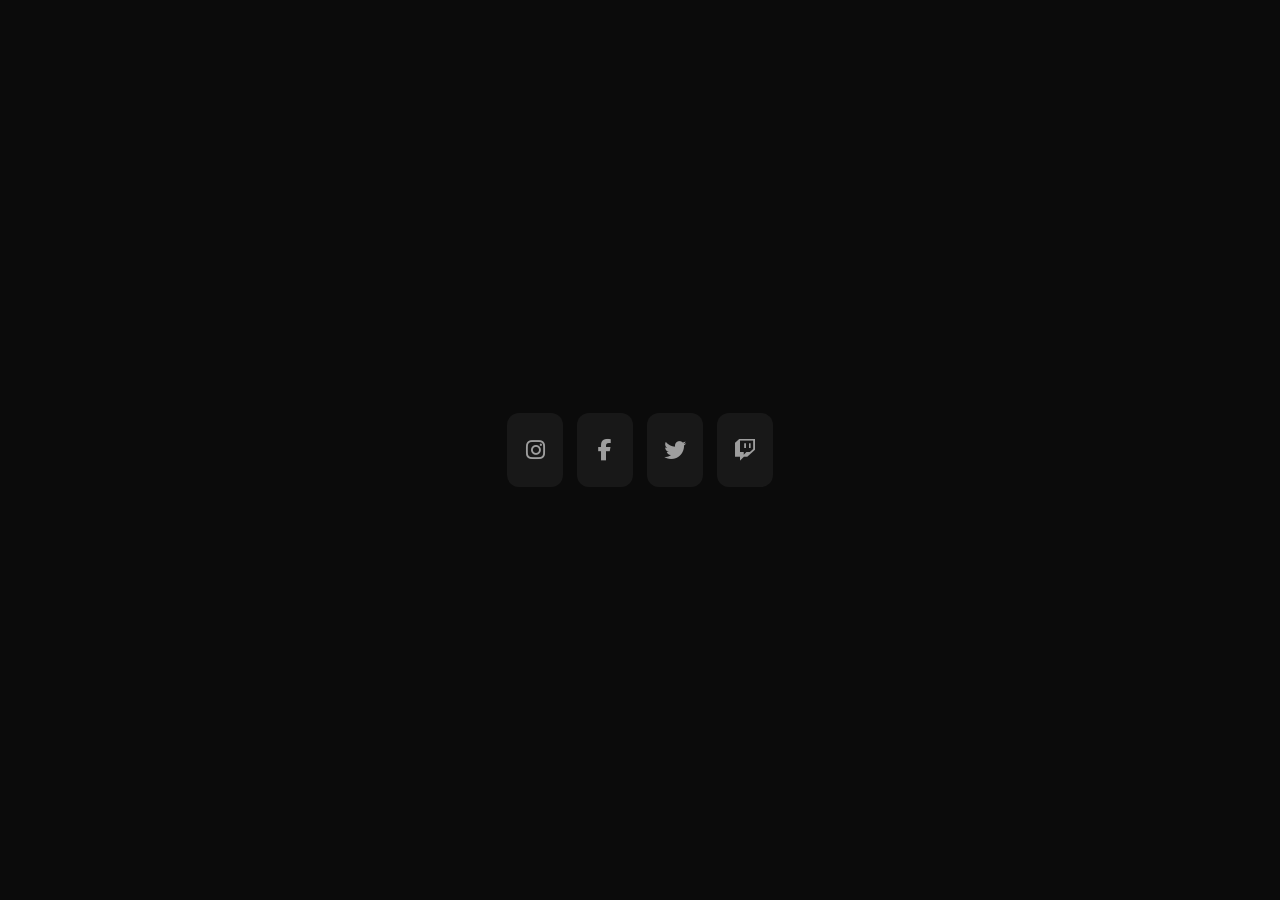
<file: 3D-basico/index.html>
<!DOCTYPE html>
<html lang="pt-BR">
<head>
  <meta charset="UTF-8">
  <meta name="viewport" content="width=device-width, initial-scale=1.0">
  <title>Social Bar</title>

  <!-- Font Awesome -->
  <link
    rel="stylesheet"
    href="https://cdnjs.cloudflare.com/ajax/libs/font-awesome/6.4.0/css/all.min.css"
  >

  <link rel="stylesheet" href="style.css">
</head>
<body>

<ul class="social-links">
  <li class="instagram">
    <a href="#">
      <i class="fab fa-instagram"></i>
    </a>
  </li>

  <li class="facebook">
    <a href="#">
      <i class="fab fa-facebook-f"></i>
    </a>
  </li>

  <li class="twitter">
    <a href="#">
      <i class="fab fa-twitter"></i>
    </a>
  </li>

  <li class="twitch">
    <a href="#">
      <i class="fab fa-twitch"></i>
    </a>
  </li>
</ul>

</body>
</html>
</file>
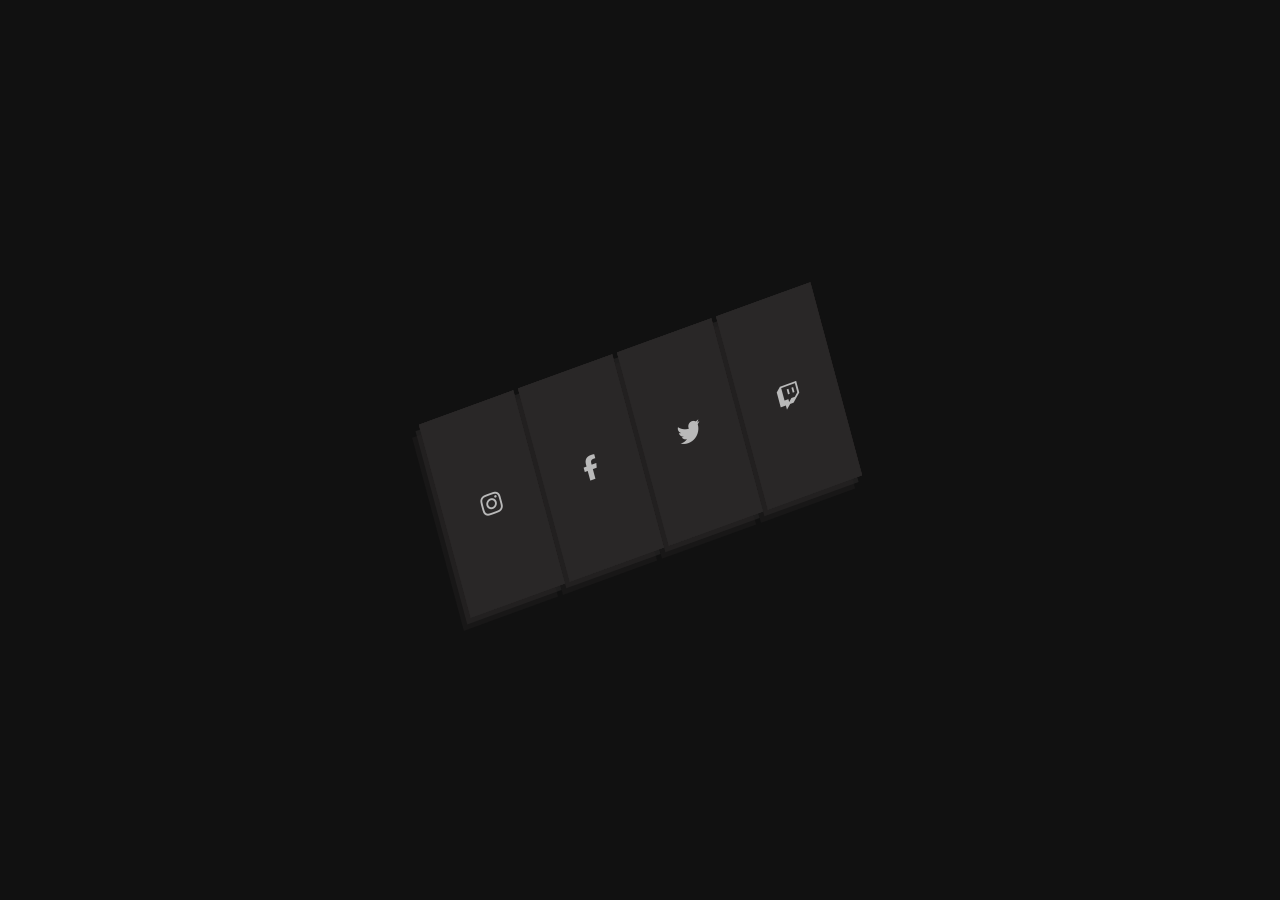
<file: 3D-top-social-link/index.html>
<!DOCTYPE html>
<html lang="en">
<head>
    <meta charset="UTF-8">
    <meta name="viewport" content="width=device-width, initial-scale=1.0">
    <title>Redes Sociais Animadas</title>
    <!-- Font Awesome -->
    <link
      rel="stylesheet"
      href="https://cdnjs.cloudflare.com/ajax/libs/font-awesome/6.4.0/css/all.min.css"
    >
    <!-- CSS externo -->
    <link rel="stylesheet" href="style.css">
</head>
<body>

<ul class="social-links">
    <li>
        <a href="#">
            <span></span>
            <span></span>
            <span></span>
            <span></span>
            <span class="fab fa-instagram"></span>
        </a>
    </li>
    <li>
        <a href="#">
            <span></span>
            <span></span>
            <span></span>
            <span></span>
            <span class="fab fa-facebook-f"></span>
        </a>
    </li>
    <li>
        <a href="#">
            <span></span>
            <span></span>
            <span></span>
            <span></span>
            <span class="fab fa-twitter"></span>
        </a>
    </li>
    <li>
        <a href="#">
            <span></span>
            <span></span>
            <span></span>
            <span></span>
            <span class="fab fa-twitch"></span>
        </a>
    </li>
</ul>

</body>
</html>
</file>
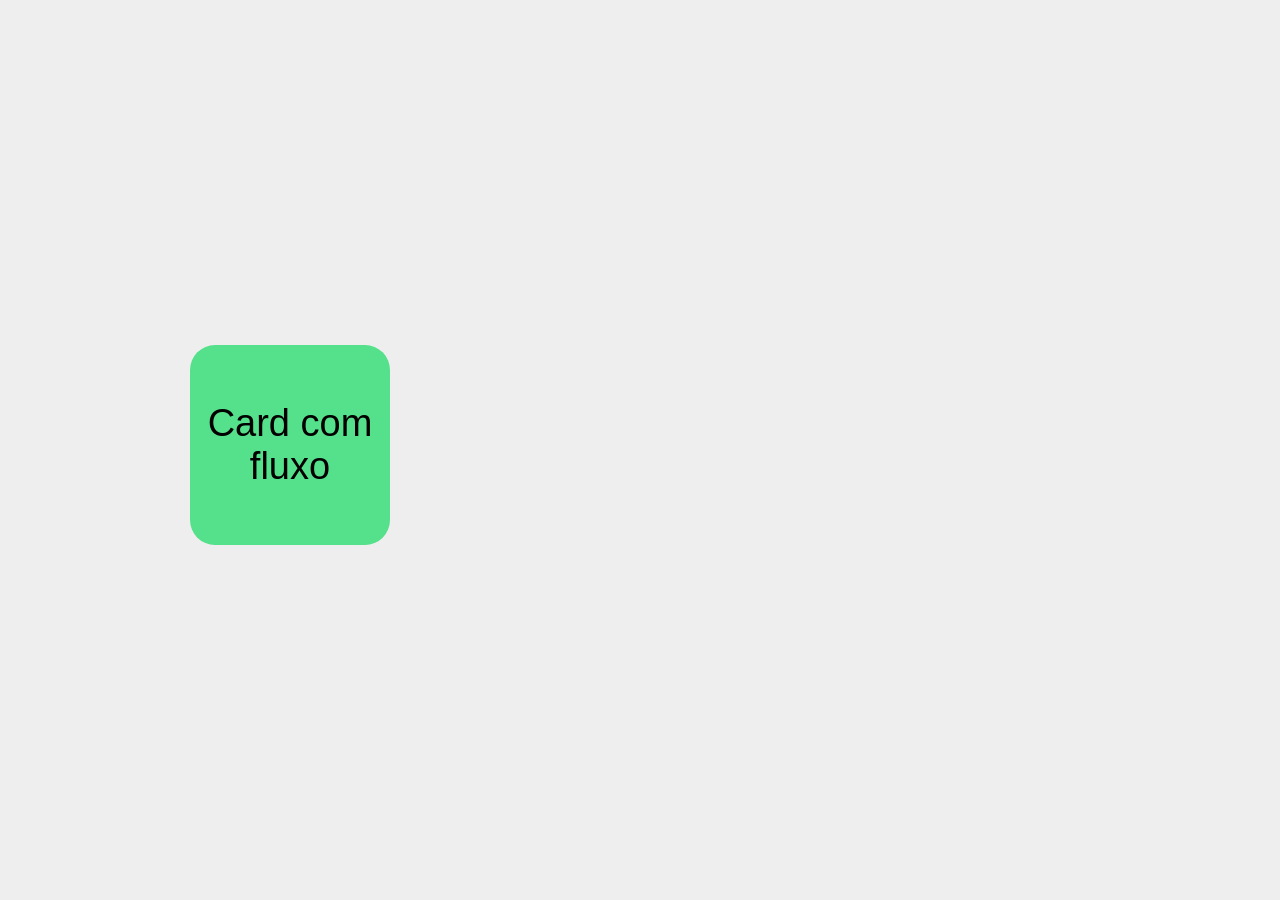
<file: transicao/index.html>
<!DOCTYPE html>
<html lang="pt-BR">
<head>
<meta charset="UTF-8">

<style>

body{
    margin:0;
    background:#eee;
    display:flex;
    justify-content:center;
    align-items:center;
    height:100vh;
    font-family:Arial;
}

.container{
    position:relative;
    width:900px;
    height:350px;
}

.card{
    width:200px;
    height:200px;
    background:#55E18B;
    border-radius:25px;

    display:flex;
    justify-content:center;
    align-items:center;
    text-align:center;

    font-size:38px;

    position:absolute;
    left:0;
    top:70px;

    cursor:pointer;
}

/* SVG ocupa toda a tela */
svg{
    position:absolute;
    inset:0;
    overflow:visible;
}

path{

    /* Não preenche o interior da curva */
    fill:none;

    /* Cor da linha */
    stroke:black;

    /* Espessura da linha */
    stroke-width:4;

    /* Deixa as pontas arredondadas */
    /* stroke-linecap:round; */

    /* Deixa as curvas e junções arredondadas */
    /* stroke-linejoin:round; */

    /* Linha pontilhada
       Exemplo:
       stroke-dasharray:10 8;
    */

    /* Comprimento total do caminho.
       Deve ser aproximadamente o tamanho da linha.
       Quanto maior esse número, maior poderá ser o caminho. */
    stroke-dasharray:450;

    /* Mantém toda a linha escondida antes da animação.
       Quando passar para 0, a linha será desenhada. */
    stroke-dashoffset:450;

    /* Velocidade da animação */
    transition:1s ease;

    /* Adiciona um brilho na linha */
    /* filter:drop-shadow(0 0 8px #55ff99); */

    /* Exemplos de cores */
    /* stroke:#2ecc71; */
    /* stroke:#3498db; */
    /* stroke:#ff5555; */
}

.texto{

    position:absolute;

    left:360px;
    top:40px;

    opacity:0;
    transform:translateX(-15px);

    transition:.4s;
    transition-delay:.8s;

    font-size:28px;
}

/* animação */

.container:hover path{

    stroke-dashoffset:0;
     /*customizações da linha
     filter:drop-shadow(0 0 8px #55ff99); brilho
     transition:2s ease; velocidade
     */
    

}

.container:hover .texto{

    opacity:1;
    transform:translateX(0);

}

</style>

</head>
<body>

<div class="container">

    <div class="card">
        Card com<br>fluxo
    </div>

    <svg>
        <!--
            M = Move para um ponto inicial
            H = Linha Horizontal
            V = Linha Vertical
            Q = Curva Quadrática (curva suave)

            O caminho abaixo significa:
            Começa em (200,170)
            Anda até x=250
            Faz uma curva até (300,130)
            Sobe até y=80
            Segue reto até x=560
        -->

        <!-- começa na caixa e termina no texto -->

        <path d="M200 170
                 H250
                 Q300 170 300 130
                 V80
                 H560"/>

    </svg>

    <div class="texto">
        Nessa unidade trabalhamos métodos de...
    </div>

</div>

</body>
</html>
</file>
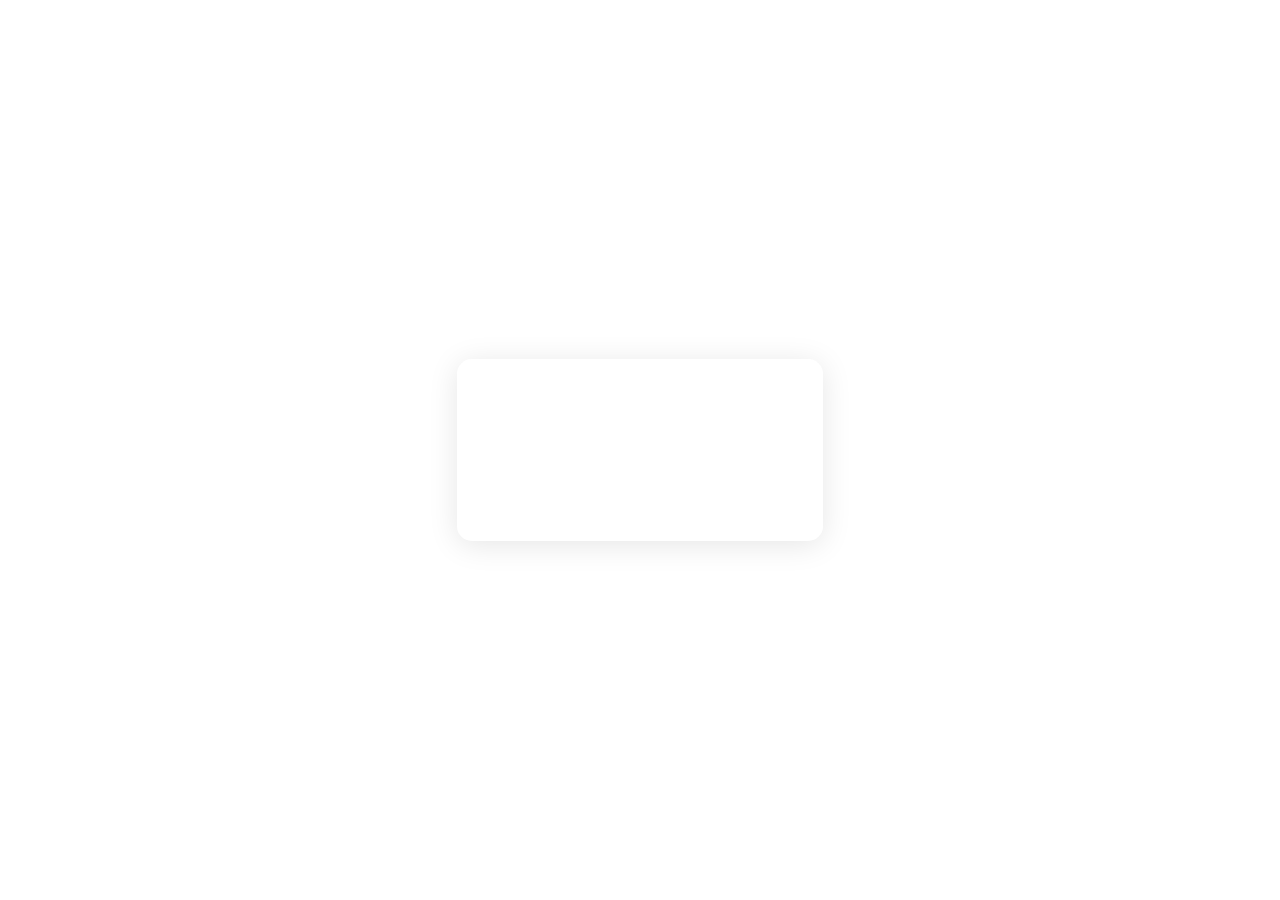
<file: transparencia/index.html>
<!DOCTYPE html>
<html lang="pt-BR">
<head>
    <meta charset="UTF-8">
    <meta name="viewport" content="width=device-width, initial-scale=1.0">
    <title>Efeito Glass com CSS</title>
    <link rel="stylesheet" href="style.css">
</head>
<body>
    <div class="glass">
        <h2>Efeito Glass</h2>
        <p>Este é um exemplo de vidro fosco com CSS puro.</p>
    </div>
</body>
</html>
</file>
<file: 3D-basico/style.css>
* {
  box-sizing: border-box;
}

body {
  margin: 0;
  height: 100vh;
  background: #0b0b0b;
  display: flex;
  justify-content: center;
  align-items: center;
}

.social-links {
  display: flex;
  gap: 14px;
  list-style: none;
  padding: 0;
}

.social-links li a {
  width: 56px;
  height: 74px;
  background: #181818;
  border-radius: 12px;
  display: flex;
  justify-content: center;
  align-items: center;
  color: #9e9e9e;
  font-size: 22px;
  text-decoration: none;
  position: relative;
  transition: transform 0.35s ease, background 0.35s ease;
  z-index: 2;
}

.social-links li a:hover {
  transform: translateY(-6px);
  color: #fff;
}

.social-links li.instagram a:hover,
.social-links li.instagram a:hover::before,
.social-links li.instagram a:hover::after {
  background: linear-gradient(180deg, #833ab4, #fd1d1d, #fcb045);
}

.social-links li.facebook a:hover,
.social-links li.facebook a:hover::before,
.social-links li.facebook a:hover::after {
  background: #0371b6;
}

.social-links li.twitter a:hover,
.social-links li.twitter a:hover::before,
.social-links li.twitter a:hover::after {
  background: #30acf8;
}

.social-links li.twitch a:hover,
.social-links li.twitch a:hover::before,
.social-links li.twitch a:hover::after {
  background: #c201fd;
}
</file>
<file: 3D-top-social-link/style.css>
body {
    display: flex;
    justify-content: center;
    align-items: center;
    height: 100vh;
    background: #111;
    margin: 0;
    font-family: sans-serif;
}
.social-links ul {
    
    align-items: flex-end;
    transform: rotate(-15deg);
}

.social-links {
    display: flex;
    gap: 5px;
    list-style: none;
    padding: 0;
   

    transform: rotate(-15deg) skewY(-5deg);
    transform-origin: center;
}

.social-links li {
    position: relative;
    width: 100px;
    height: 200px;
}
/*
.social-links a {
    display: block;
    width: 100%;
    height: 100%;
    position: relative;
    text-decoration: none;
}
*/
.social-links a span {
    position: absolute;
    width: 100%;
    height: 100%;
    top: 0;
    left: 0;
    
    display: flex;
    justify-content: center;
    align-items: center;
    color: rgb(185, 185, 185);
    font-size: 24px;
    transition: 0.5s;
    

    background-color: #292727;
}

/* Opacidade dos spans */
a span:nth-of-type(1) { opacity: 0.2; }
a span:nth-of-type(2) { opacity: 0.4; }
a span:nth-of-type(3) { opacity: 0.6; }
a span:nth-of-type(4) { opacity: 0.8; }
a span:nth-of-type(5) { opacity: 1; }

.social-links li:hover {
    z-index: 10;
}
/* modif*/
.social-links a {
    position: relative;
    width: 100%;
    height: 100%;
    display: flex;
    justify-content: center;
    align-items: center;
    text-decoration: none;
    
    background-color: #292727;
    color: white;
    font-size: 24px;

    transition: transform 0.4s ease;
}
.social-links a::before,
.social-links a::after {
    content: "";
    position: absolute;
    inset: 0;
    background: inherit;
    border-radius: inherit;
}

/* camada intermediária */
.social-links a::before {
    transform: translate(-5px, 5px);
    opacity: 0.6;
    z-index: -1;
}

/* camada mais distante */
.social-links a::after {
    transform: translate(-10px, 10px);
    opacity: 0.3;
    z-index: -2;
}



li:hover > a span:nth-of-type(1) { transform: translate(5px, -5px); }
li:hover > a span:nth-of-type(2) { transform: translate(10px, -10px); }
li:hover > a span:nth-of-type(3) { transform: translate(15px, -15px); }
li:hover > a span:nth-of-type(4) { transform: translate(20px, -20px); }
li:hover > a span:nth-of-type(5) { transform: translate(25px, -25px); }

/* Gradientes de hover */
li:nth-of-type(1):hover span {
    background-color: #e1306c;
    background-image: linear-gradient(270deg, #ff073d, #833ab4, #1a0c9b); /*#833ab4, #fd1d1d, #ec7f01*/
    background-size: 400% 400%;
    animation: gradient 6s ease infinite;
}

li:nth-of-type(2):hover span {
    background-color: #4267B2;
    background-image: linear-gradient(270deg, #006eff, #1459a9, #0501d4, #030688);
    background-size: 800% 800%;
    animation: gradient 10s ease infinite;
}

li:nth-of-type(3):hover span {
    background-color: #1da1f2;
    background-image: linear-gradient(270deg, #397fbd, #00c3fe);
    background-size: 400% 400%;
    animation: gradient 6s ease infinite;
}

li:nth-of-type(4):hover span {
    background-color: #9146ff;
    background-image: linear-gradient(270deg, #956ad6, #6c17ec);
    background-size: 400% 400%;
    animation: gradient 6s ease infinite;
}

@keyframes gradient {
    0% { background-position: 0% 50%; }
    50% { background-position: 100% 50%; }
    100% { background-position: 0% 50%; }
}
</file>
<file: transparencia/style.css>
body {
    margin: 0;
    height: 100vh;
    display: flex;
    justify-content: center;
    align-items: center;
    background: url('https://picsum.photos/1200/800') no-repeat center/cover;
    font-family: Arial, sans-serif;
}

.glass {
    width: 300px;
    padding: 2rem;
    border-radius: 15px;
    background: rgba(255, 255, 255, 0.15); /* Transparência */
    -webkit-backdrop-filter: blur(10px); /* Suporte Safari */
    backdrop-filter: blur(10px); /* Desfoque do fundo */
    border: 1px solid rgba(255, 255, 255, 0.3); /* Borda suave */
    box-shadow: 0 4px 30px rgba(0, 0, 0, 0.1); /* Sombra */
    color: white;
    text-align: center;
}

h2 {
    margin-bottom: 10px;
}
</file>
